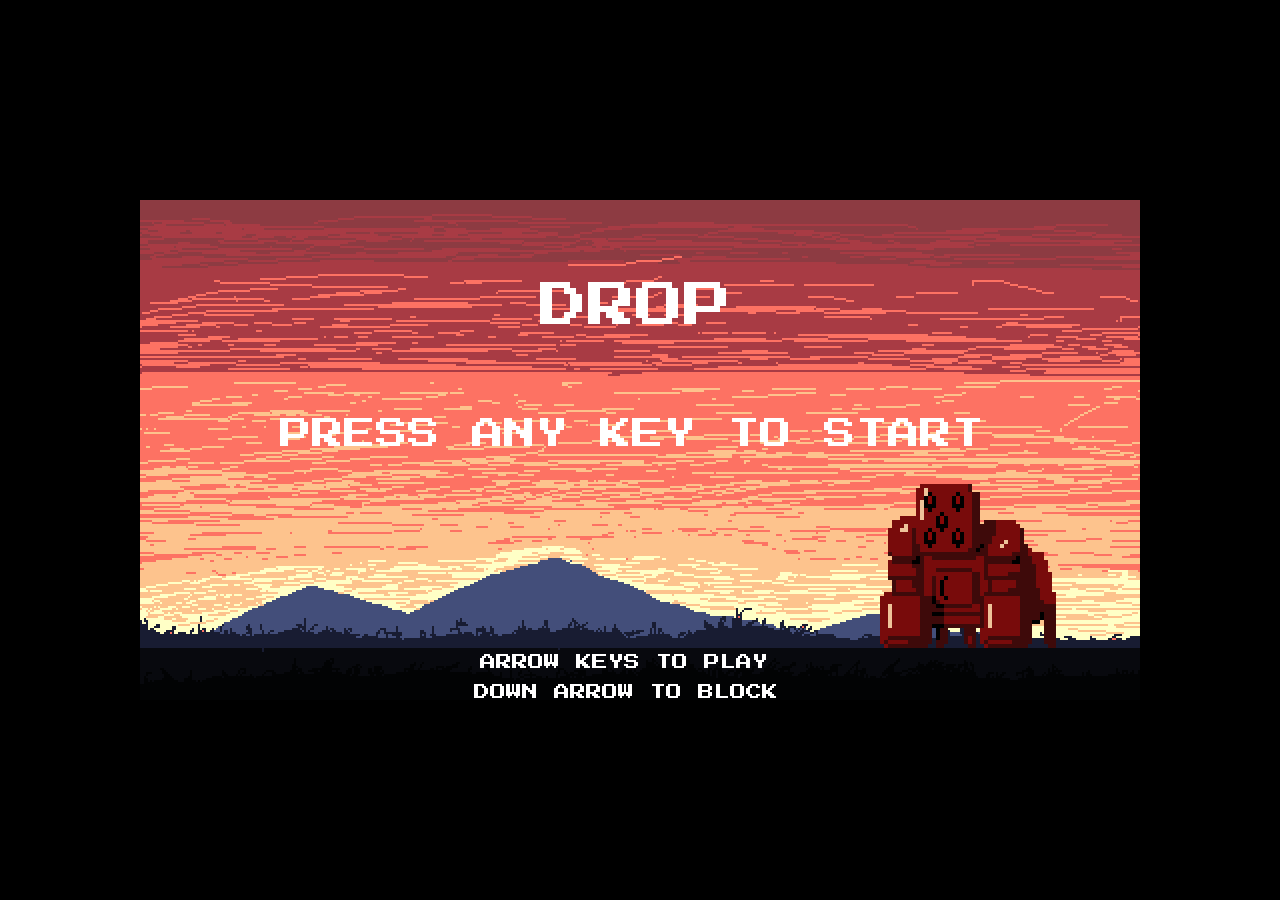
<file: Drop/index.html>
<!DOCTYPE html>
<html>
	<head>
		<meta charset="utf-8">
		<link rel="stylesheet" type="text/css" href="index.css">
		<script src="https://ajax.googleapis.com/ajax/libs/jquery/3.2.1/jquery.min.js"></script>
		<link href="https://fonts.googleapis.com/css?family=Press+Start+2P" rel="stylesheet"> 
		<title>Drop</title>
	</head>
	<body>
		<div id="levelInfo"></div>
		<canvas id="gameCanvas"></canvas>
		<img src="images/bg1.png" id="background">
	

		<script type="text/javascript" src="js/bullet.js"></script>
		<script type="text/javascript" src="js/char.js"></script>
		<script type="text/javascript" src="js/boss.js"></script>
		<script type="text/javascript" src="js/tools.js"></script>
		<script type="text/javascript" src="js/game.js"></script>
	</body>
</html>
</file>
<file: Drop/index.css>
html, body {
  height: 100%;
}

body {
	background-color: black;
	margin: 0;
	display: flex;
	justify-content: center; /*Alinhamento Horizontal*/
	align-items: center; /*Alinhamento Vertical*/
}

#gameCanvas {
	position: fixed;
	top: calc(50%-250);
	left: calc(50%-500);
}

#bg1 {
	position: fixed;
	top: calc(50%-250);
	left: calc(50%-500);
}

#levelInfo {
	color: white;
	position: fixed;
	font-family: 'Press Start 2P';
	font-size: 16px;
}
</file>
